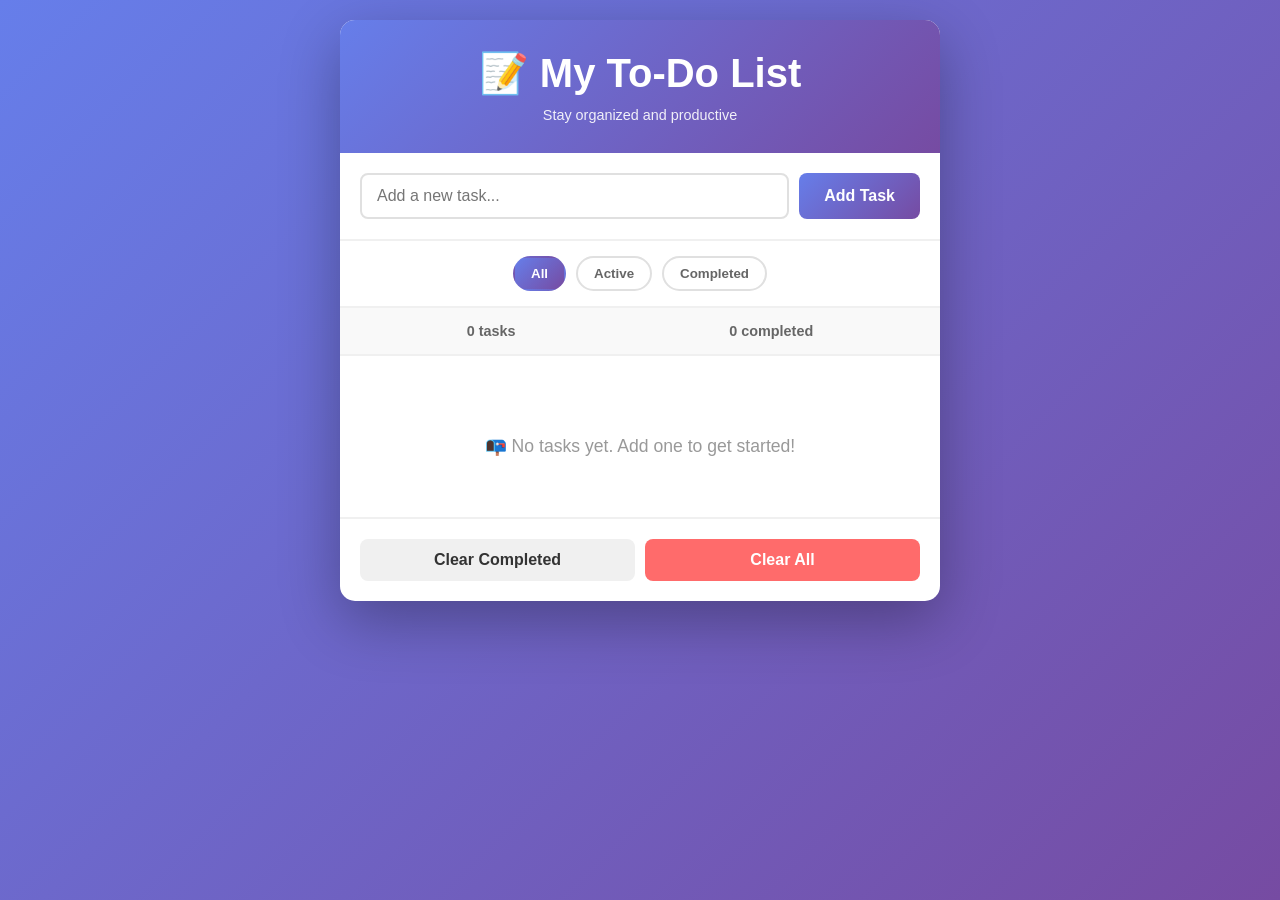
<file: todo-app/index.html>
<!DOCTYPE html>
<html lang="en">
<head>
    <meta charset="UTF-8">
    <meta name="viewport" content="width=device-width, initial-scale=1.0">
    <title>To-Do List App</title>
    <link rel="stylesheet" href="styles.css">
</head>
<body>
    <div class="container">
        <header>
            <h1>📝 My To-Do List</h1>
            <p class="subtitle">Stay organized and productive</p>
        </header>

        <div class="input-section">
            <div class="input-group">
                <input 
                    type="text" 
                    id="todoInput" 
                    placeholder="Add a new task..." 
                    autocomplete="off"
                >
                <button id="addBtn" class="btn btn-primary">Add Task</button>
            </div>
        </div>

        <div class="filter-section">
            <button class="filter-btn active" data-filter="all">All</button>
            <button class="filter-btn" data-filter="active">Active</button>
            <button class="filter-btn" data-filter="completed">Completed</button>
        </div>

        <div class="stats">
            <span id="taskCount">0 tasks</span>
            <span id="completedCount">0 completed</span>
        </div>

        <div id="todoList" class="todo-list">
            <!-- To-dos will be inserted here -->
        </div>

        <div id="emptyState" class="empty-state">
            <p>📭 No tasks yet. Add one to get started!</p>
        </div>

        <div class="actions">
            <button id="clearCompleted" class="btn btn-secondary">Clear Completed</button>
            <button id="clearAll" class="btn btn-danger">Clear All</button>
        </div>
    </div>

    <script src="app.js"></script>
</body>
</html>
</file>
<file: todo-app/styles.css>
* {
    margin: 0;
    padding: 0;
    box-sizing: border-box;
}

body {
    font-family: 'Segoe UI', Tahoma, Geneva, Verdana, sans-serif;
    background: linear-gradient(135deg, #667eea 0%, #764ba2 100%);
    min-height: 100vh;
    padding: 20px;
}

.container {
    max-width: 600px;
    margin: 0 auto;
    background: white;
    border-radius: 15px;
    box-shadow: 0 20px 60px rgba(0, 0, 0, 0.3);
    overflow: hidden;
}

header {
    background: linear-gradient(135deg, #667eea 0%, #764ba2 100%);
    color: white;
    padding: 30px 20px;
    text-align: center;
}

header h1 {
    font-size: 2.5em;
    margin-bottom: 10px;
}

.subtitle {
    font-size: 0.9em;
    opacity: 0.9;
}

.input-section {
    padding: 20px;
    border-bottom: 2px solid #f0f0f0;
}

.input-group {
    display: flex;
    gap: 10px;
}

#todoInput {
    flex: 1;
    padding: 12px 15px;
    border: 2px solid #e0e0e0;
    border-radius: 8px;
    font-size: 1em;
    transition: border-color 0.3s;
}

#todoInput:focus {
    outline: none;
    border-color: #667eea;
    box-shadow: 0 0 10px rgba(102, 126, 234, 0.1);
}

.btn {
    padding: 12px 25px;
    border: none;
    border-radius: 8px;
    font-size: 1em;
    font-weight: 600;
    cursor: pointer;
    transition: all 0.3s;
}

.btn-primary {
    background: linear-gradient(135deg, #667eea 0%, #764ba2 100%);
    color: white;
}

.btn-primary:hover {
    transform: translateY(-2px);
    box-shadow: 0 10px 20px rgba(102, 126, 234, 0.3);
}

.btn-primary:active {
    transform: translateY(0);
}

.btn-secondary {
    background: #f0f0f0;
    color: #333;
}

.btn-secondary:hover {
    background: #e0e0e0;
}

.btn-danger {
    background: #ff6b6b;
    color: white;
}

.btn-danger:hover {
    background: #ee5a52;
}

.filter-section {
    display: flex;
    gap: 10px;
    padding: 15px 20px;
    border-bottom: 2px solid #f0f0f0;
    justify-content: center;
}

.filter-btn {
    padding: 8px 16px;
    border: 2px solid #e0e0e0;
    background: white;
    border-radius: 20px;
    cursor: pointer;
    font-weight: 600;
    transition: all 0.3s;
    color: #666;
}

.filter-btn:hover {
    border-color: #667eea;
    color: #667eea;
}

.filter-btn.active {
    background: linear-gradient(135deg, #667eea 0%, #764ba2 100%);
    color: white;
    border-color: transparent;
}

.stats {
    display: flex;
    justify-content: space-around;
    padding: 15px 20px;
    background: #f9f9f9;
    border-bottom: 2px solid #f0f0f0;
    font-size: 0.9em;
    color: #666;
    font-weight: 600;
}

.todo-list {
    max-height: 400px;
    overflow-y: auto;
    padding: 10px 0;
}

.todo-item {
    display: flex;
    align-items: center;
    gap: 12px;
    padding: 15px 20px;
    border-bottom: 1px solid #f0f0f0;
    transition: all 0.3s;
}

.todo-item:hover {
    background: #f9f9f9;
}

.todo-item.completed {
    opacity: 0.6;
}

.todo-item.completed .todo-text {
    text-decoration: line-through;
    color: #999;
}

.checkbox {
    width: 20px;
    height: 20px;
    cursor: pointer;
    accent-color: #667eea;
}

.todo-text {
    flex: 1;
    word-break: break-word;
    color: #333;
    font-size: 1em;
}

.delete-btn {
    background: #ff6b6b;
    color: white;
    border: none;
    padding: 6px 12px;
    border-radius: 6px;
    cursor: pointer;
    font-size: 0.85em;
    font-weight: 600;
    transition: all 0.3s;
}

.delete-btn:hover {
    background: #ee5a52;
    transform: scale(1.05);
}

.empty-state {
    padding: 60px 20px;
    text-align: center;
    color: #999;
    font-size: 1.1em;
}

.empty-state.hidden {
    display: none;
}

.actions {
    display: flex;
    gap: 10px;
    padding: 20px;
    border-top: 2px solid #f0f0f0;
    justify-content: center;
}

.actions .btn {
    flex: 1;
}

/* Scrollbar styling */
.todo-list::-webkit-scrollbar {
    width: 8px;
}

.todo-list::-webkit-scrollbar-track {
    background: #f1f1f1;
}

.todo-list::-webkit-scrollbar-thumb {
    background: #667eea;
    border-radius: 4px;
}

.todo-list::-webkit-scrollbar-thumb:hover {
    background: #764ba2;
}

/* Animation for new items */
@keyframes slideIn {
    from {
        opacity: 0;
        transform: translateY(-10px);
    }
    to {
        opacity: 1;
        transform: translateY(0);
    }
}

.todo-item.new {
    animation: slideIn 0.3s ease-out;
}

/* Mobile responsive */
@media (max-width: 480px) {
    header h1 {
        font-size: 2em;
    }

    .input-group {
        flex-direction: column;
    }

    .btn {
        width: 100%;
    }

    .actions {
        flex-direction: column;
    }

    .actions .btn {
        width: 100%;
    }

    .filter-section {
        flex-wrap: wrap;
    }
}
</file>
